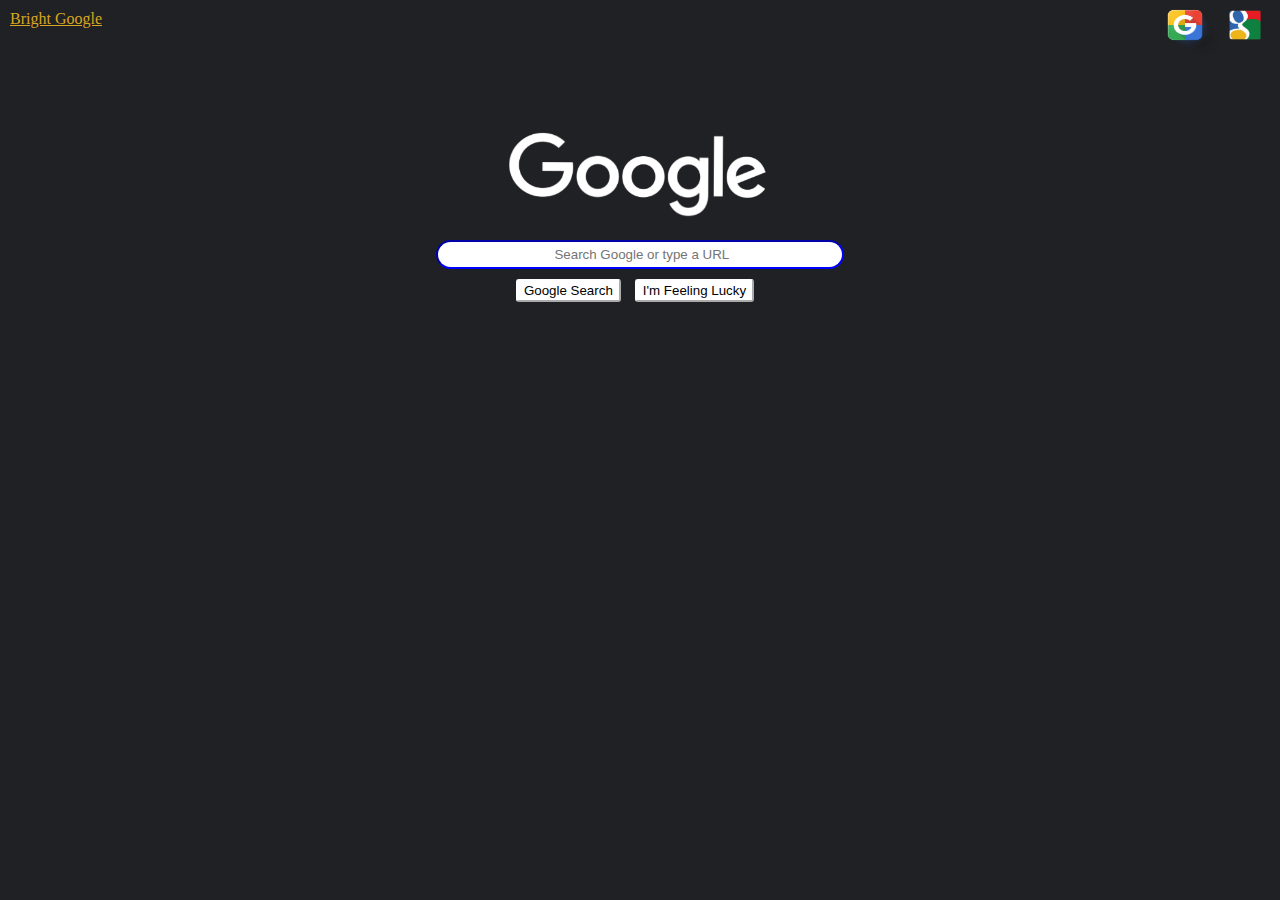
<file: index.html>
<!DOCTYPE html>
<html lang="en">
    <head>
        <title>Search</title>
    </head>
    <link rel="stylesheet" href="styling_index.css">
    <body>


        <div class="Display">
            <img src="google_logo.png" alt="Google Logo" class="Logo">

            <form action="https://www.google.com/search" class="search_bar" autocomplete="off">
                <input type="text" name="query" placeholder=" Search Google or type a URL">
                <div>
                    <input type="submit" value="Google Search" name="btnK" class="button">
                    <input type="submit" value="I'm Feeling Lucky" name="btnI" class="button">
                </div>

        </div>

        <div class="To_Bright">
            <a href="index_bright.html" >Bright Google</a>
        </div>

        <div class="ref">
            <a href="index_images_dark.html">
            <img src="google_images.png" alt="Google Images Logo" t>
            </a>
            <a href="index_advanced.html">
                <img src="google_advanced.png" alt="Google Advanced Logo">
            </a>
        </div>

        

    </body>
</html>
</file>
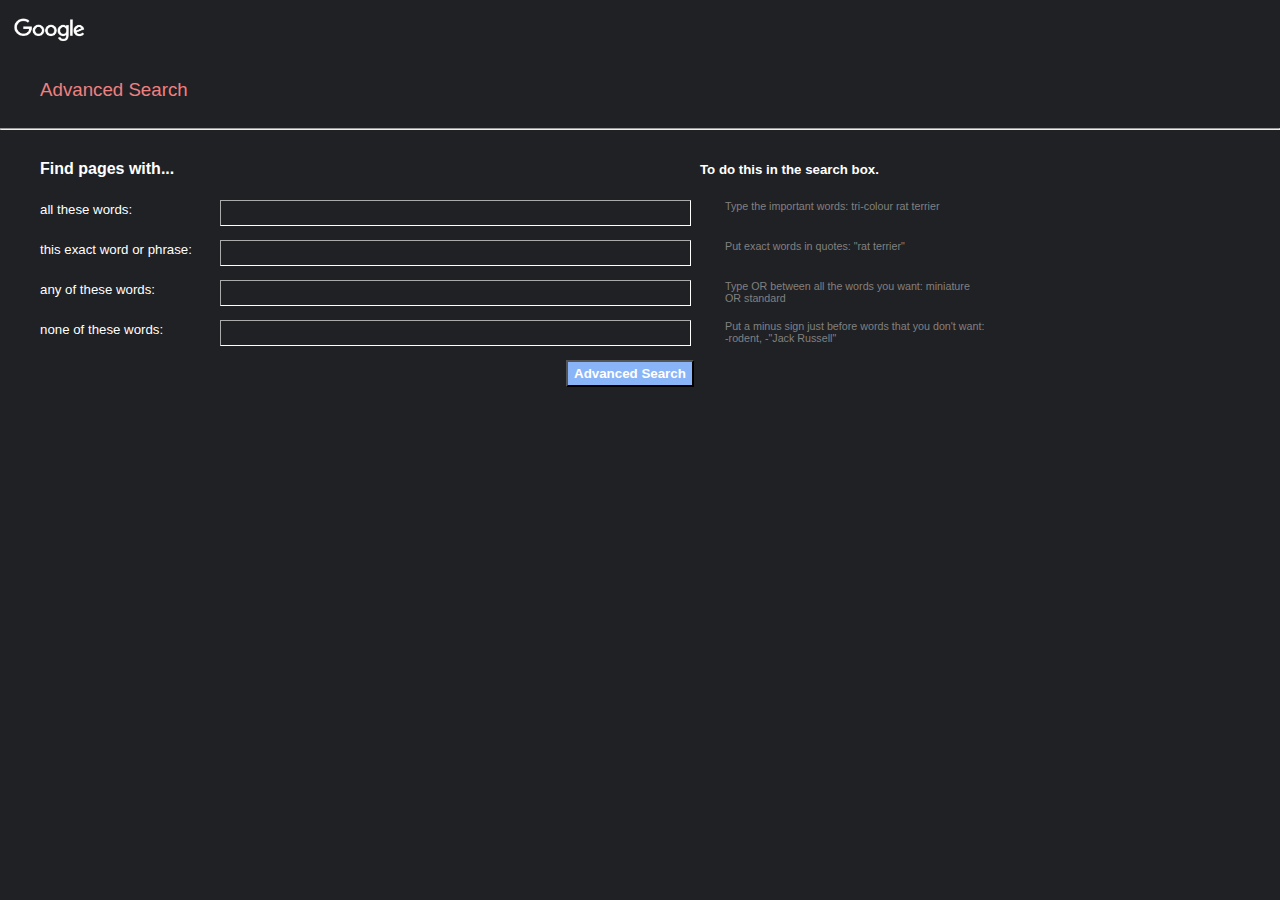
<file: index_advanced.html>
<!DOCTYPE html>
<html lang="en">
<head>

    <title>Google Advanced Search</title>
    <link rel="stylesheet" href="styling_advanced_index.css">
</head>
<body>
    
    <a href="index.html">
        <img src="google_logo.png" alt="Google Logo">
    </a>

    <h3 id="advanced_search_logo">
        Advanced Search 
    </h3>

    <hr>

    <div id="search_beg">
        Find pages with...
    </div>
    <h5 id="search_instructions">
        To do this in the search box.
    </h5>

    <div class="input_box">
        <h5>
            all these words:
        </h5>
    
        <h6>
            Type the important words: tri-colour rat terrier
        </h6>
    </div>

    <div class="input_box" style="top:240px;">
        <h5>
            this exact word or phrase:
        </h5>
        
        <h6>
            Put exact words in quotes: "rat terrier"
        </h6>
    </div>

    <div class="input_box" style="top:280px;">
        <h5>
            any of these words:
        </h5>
    
        <h6>
            Type OR between all the words you want: miniature OR standard
        </h6>
    </div>

    <div class="input_box" style="top:320px;">
        <h5>
            none of these words:
        </h5>

        <h6>
            Put a minus sign just before words that you don't want: -rodent, -"Jack Russell"
        </h6>
    </div>

    <form action="https://www.google.com/search" autocomplete="off">
        <input type="text" name="as_q">
        <input type="text" name="as_epq" style="top:240px">
        <input type="text" name="as_oq" style="top:280px">
        <input type="text" name="as_eq" style="top:320px">
        <input type="submit" value="Advanced Search">
    </form>

</body>
</html>
</file>
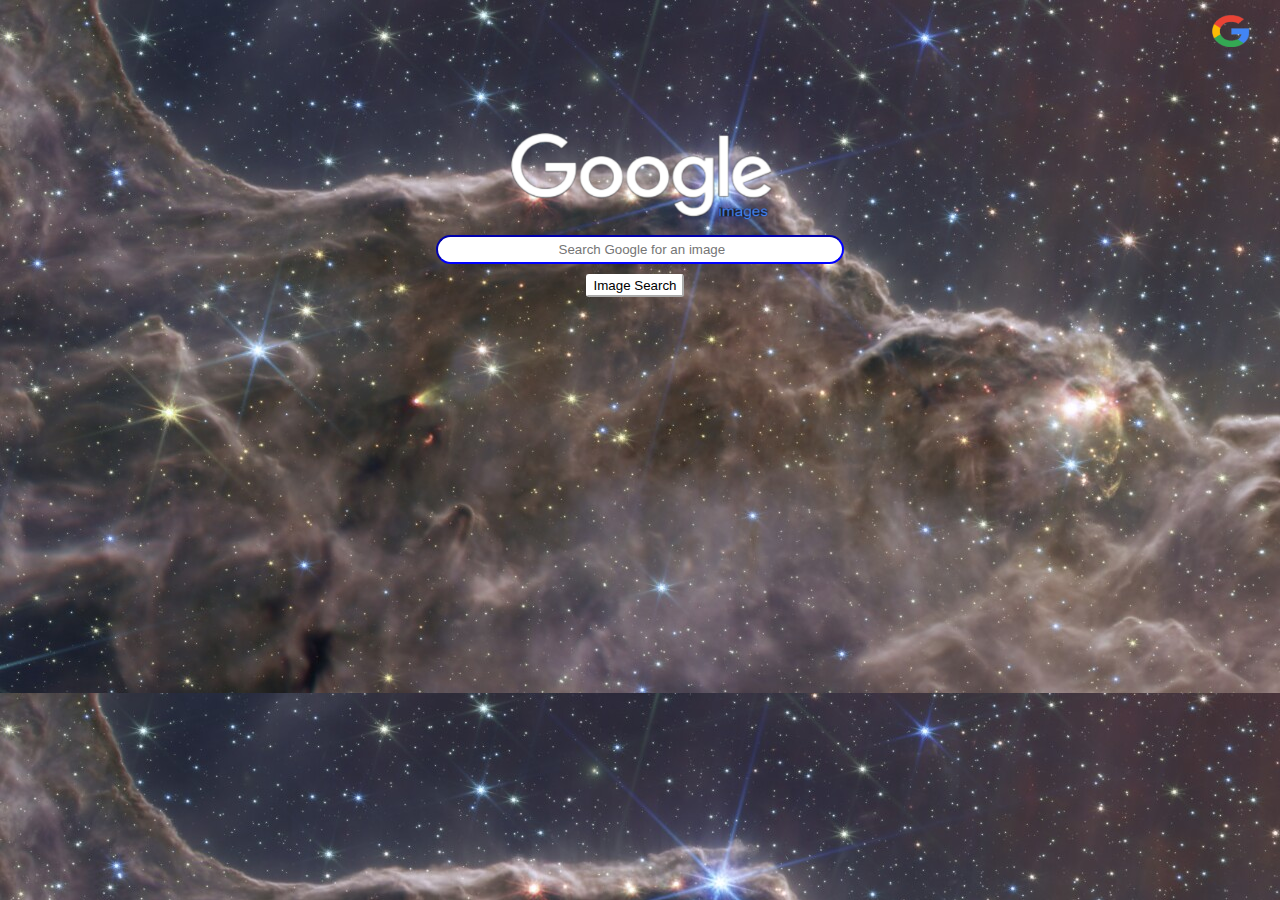
<file: index_images_bright.html>
<!DOCTYPE html>
<html lang="en">
    <head>
        <title>Google Images</title>
    </head>
    <link rel="stylesheet" href="styling_images_bright_index.css">
    <body>


        <div class="Display">
            <img src="google_im.png" alt="Google Logo" class="Logo">

            <form action="https://www.google.com/search" class="search_bar" autocomplete="off">
                <input type="text" name="q" placeholder=" Search Google for an image">
                <input type="hidden" name="tbm" value="isch">
                <div>
                    <input type="submit" value="Image Search" class="button">
                </div>

        </div>

        <div class="ref">
            <a href="index_bright.html">
            <img src="google_mini_noBG.png" alt="Google Images Logo" t>
            </a>
        </div>
  

    </body>
</html>
</file>
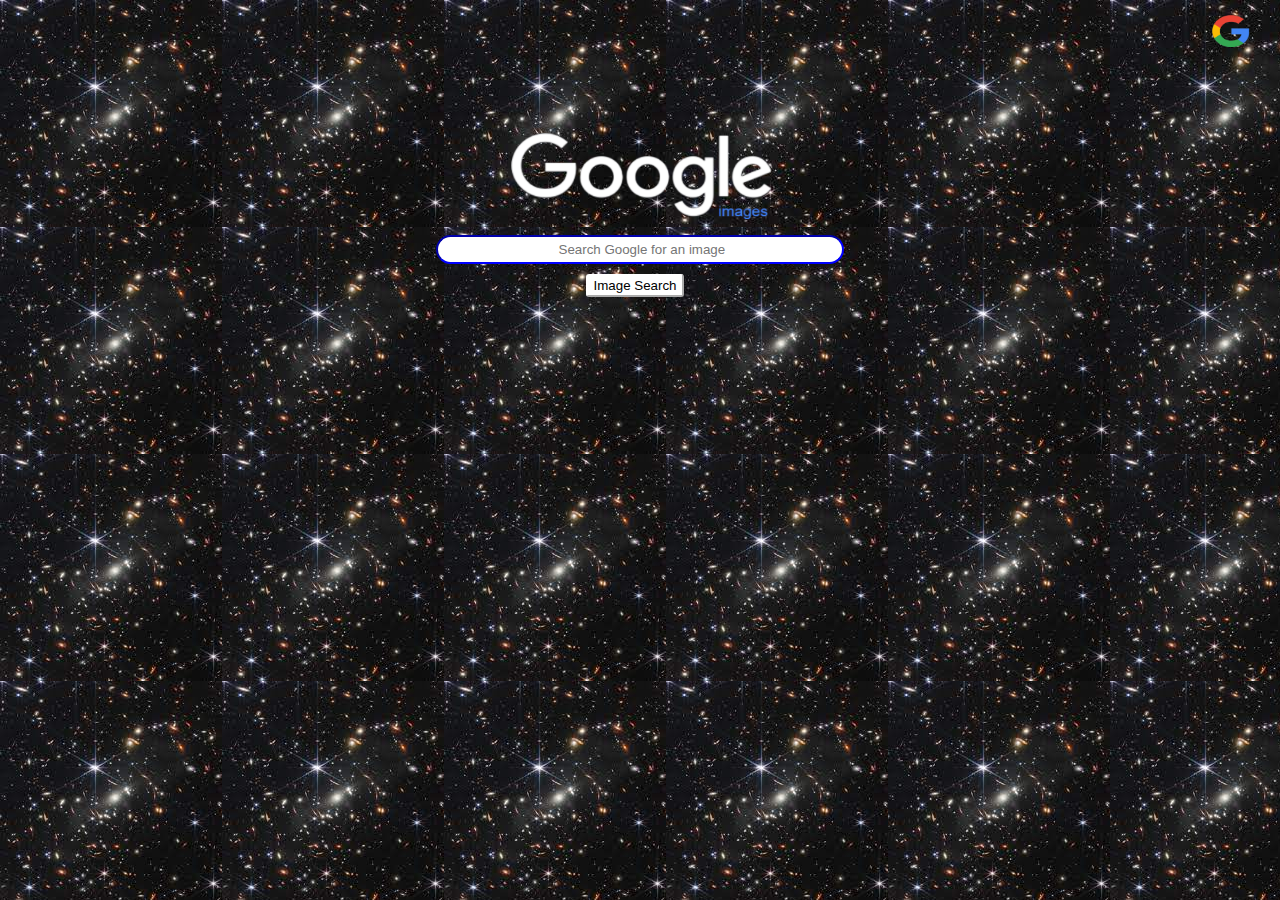
<file: index_images_dark.html>
<!DOCTYPE html>
<html lang="en">
    <head>
        <title>Google Images</title>
    </head>
    <link rel="stylesheet" href="styling_images_dark_index.css">
    <body>


        <div class="Display">
            <img src="google_im.png" alt="Google Logo" class="Logo">

            <form action="https://www.google.com/search" class="search_bar" autocomplete="off">
                <input type="text" name="q" placeholder=" Search Google for an image">
                <input type="hidden" name="tbm" value="isch">
                <div>
                    <input type="submit" value="Image Search" class="button">
                </div>

        </div>

        <div class="ref">
            <a href="index.html">
            <img src="google_mini_noBG.png" alt="Google Images Logo" t>
            </a>
        </div>
  

    </body>
</html>
</file>
<file: styling_index.css>
body {
  background-color: rgb(32, 33, 36);
  margin: 0px;
  padding: 0px;
}

input:focus::placeholder {
  color: transparent;
}

input:hover {
  border-width: 3px;
}

input[type=text] {
  display: block;
  margin: 0 auto;
}

.Display {
  position: relative;
  top: 120px;
}

.Logo {
  position: relative;
  display: block;
  margin: auto auto;
  width: 440px;
  height: 110px;
}

.search_bar {
  position: relative;
  top: 10px;
  text-align: center;
}
.search_bar input[type=text] {
  width: 400px;
  height: 23px;
  border-radius: 30px 30px 30px 30px;
  text-align: center;
  border-color: darkblue;
  border-width: 3px;
  border-color: blue;
  border-width: 2px;
}
.search_bar input[type=submit] {
  position: relative;
  top: 10px;
  height: 23px;
  width: auto;
  margin-right: 10px;
  background-color: rgb(255, 255, 255);
  border-radius: 3px 3px 3px 3px;
  border-color: white;
}

.To_Bright a {
  position: absolute;
  left: 10px;
  top: 10px;
  color: goldenrod;
}

img[src="google_advanced.png"] {
  position: absolute;
  top: 10px;
  right: -5px;
  width: 80px;
  height: 30px;
}

img[src="google_images.png"] {
  position: absolute;
  top: -10px;
  right: 55px;
  width: 80px;
  height: 70px;
}

/*# sourceMappingURL=styling_index.css.map */
</file>
<file: styling_advanced_index.css>
body {
  background-color: rgb(32, 33, 36);
  margin: 0px;
  padding: 0px;
  font-family: sans-serif;
}

img[src="google_logo.png"] {
  position: absolute;
  width: 120px;
  height: 30px;
  top: 15px;
  left: -10px;
}

h3[id=advanced_search_logo] {
  position: absolute;
  left: 40px;
  top: 60px;
  height: 5px;
  color: lightcoral;
  font-weight: lighter;
}

hr {
  position: relative;
  top: 120px;
  color: azure;
  border-width: 1px;
}

div[id=search_beg] {
  color: white;
  height: 100px;
  position: absolute;
  top: 160px;
  left: 40px;
  font-weight: bolder;
}

h5[id=search_instructions] {
  color: white;
  height: 40px;
  position: absolute;
  top: 140px;
  left: 700px;
  font-weight: bolder;
}

.input_box {
  display: block;
  position: absolute;
  top: 200px;
  left: 40px;
}
.input_box h5 {
  display: inline;
  color: white;
  font-weight: lighter;
}
.input_box h6 {
  position: absolute;
  left: 670px;
  margin: auto auto;
  width: 260px;
  display: inline;
  color: grey;
  margin-left: 15px;
  font-weight: lighter;
}

form input[type=text] {
  position: absolute;
  top: 200px;
  left: 220px;
  width: 465px;
  background-color: rgb(32, 33, 36);
  border-color: white;
  border-width: 1px;
  height: 22px;
  caret-color: white;
  color: white;
}
form input[type=submit] {
  position: absolute;
  top: 360px;
  left: 566px;
  height: 27px;
  background-color: rgb(138, 180, 248);
  font-weight: bolder;
  color: white;
}

/*# sourceMappingURL=styling_advanced_index.css.map */
</file>
<file: styling_images_bright_index.css>
body {
  background-image: url("space_bright.jfif");
  margin: 0px;
  padding: 0px;
}

input:focus::placeholder {
  color: transparent;
}

input:hover {
  border-width: 3px;
}

input[type=text] {
  display: block;
  margin: 0 auto;
}

.Display {
  position: relative;
  top: 130px;
}

.Logo {
  position: relative;
  display: block;
  margin: auto auto;
  width: 265px;
  height: 105px;
}

.search_bar {
  position: relative;
  top: 0px;
  text-align: center;
}

.search_bar input[type=text] {
  width: 400px;
  height: 23px;
  border-radius: 30px 30px 30px 30px;
  text-align: center;
  border-color: darkblue;
  border-width: 3px;
  border-color: blue;
  border-width: 2px;
}

.search_bar input[type=submit] {
  position: relative;
  top: 10px;
  height: 23px;
  width: auto;
  margin-right: 10px;
  background-color: rgb(255, 255, 255);
  border-radius: 3px 3px 3px 3px;
  border-color: white;
}

img[src="google_mini_noBG.png"] {
  position: absolute;
  top: 15px;
  right: 30px;
  width: 38px;
  height: 32px;
}

/*# sourceMappingURL=styling_index.css.map */

/*# sourceMappingURL=styling_images_bright_index.css.map */
</file>
<file: styling_images_dark_index.css>
body {
  background-image: URL("space_dark.jfif");
  margin: 0px;
  padding: 0px;
}

input:focus::placeholder {
  color: transparent;
}

input:hover {
  border-width: 3px;
}

input[type=text] {
  display: block;
  margin: 0 auto;
}

.Display {
  position: relative;
  top: 130px;
}

.Logo {
  position: relative;
  display: block;
  margin: auto auto;
  width: 265px;
  height: 105px;
}

.search_bar {
  position: relative;
  top: 0px;
  text-align: center;
}

.search_bar input[type=text] {
  width: 400px;
  height: 23px;
  border-radius: 30px 30px 30px 30px;
  text-align: center;
  border-color: darkblue;
  border-width: 3px;
  border-color: blue;
  border-width: 2px;
}

.search_bar input[type=submit] {
  position: relative;
  top: 10px;
  height: 23px;
  width: auto;
  margin-right: 10px;
  background-color: rgb(255, 255, 255);
  border-radius: 3px 3px 3px 3px;
  border-color: white;
}

img[src="google_mini_noBG.png"] {
  position: absolute;
  top: 15px;
  right: 30px;
  width: 38px;
  height: 32px;
}

/*# sourceMappingURL=styling_index.css.map */

/*# sourceMappingURL=styling_images_dark_index.css.map */
</file>
